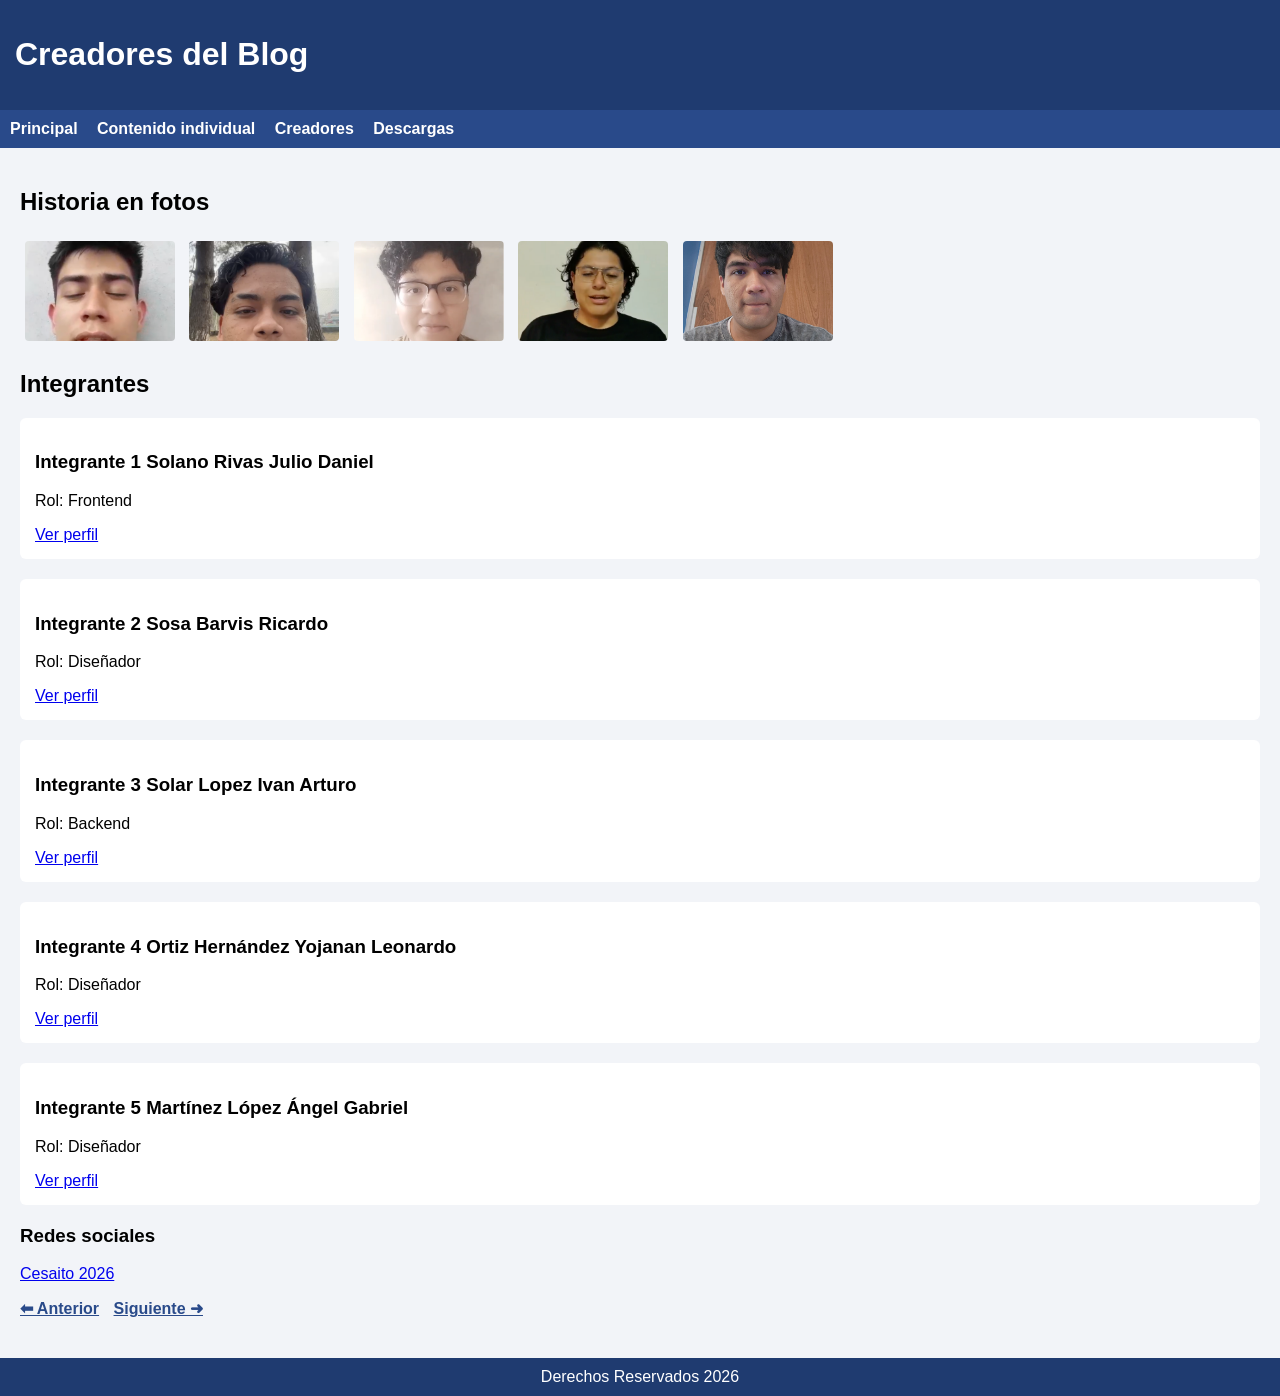
<file: creadores.html>
<!DOCTYPE html>
<html lang="es">
<head>
    <meta charset="UTF-8">
    <title>Creadores</title>
    <link rel="stylesheet" href="estilos.css">
</head>
<body>

<header>
    <h1>Creadores del Blog</h1>
</header>

<nav>
    <a href="index.html">Principal</a>
    <a href="contenido.html">Contenido individual</a>
    <a href="creadores.html">Creadores</a>
    <a href="descargas.html">Descargas</a>
</nav>

<main>
    <h2>Historia en fotos</h2>

    <div class="galeria">
        <img src="img1.png" alt="">
        <img src="img2.png" alt="">
        <img src="img3.png" alt="">
        <img src="img4.png" alt="">
        <img src="img5.jpeg" alt="">
    </div>

    <h2>Integrantes</h2>

    <article>
        <h3>Integrante 1 Solano Rivas Julio Daniel</h3>
        <p>Rol: Frontend</p>
        <a href="contenido.html">Ver perfil</a>
    </article>

    <article>
        <h3>Integrante 2 Sosa Barvis Ricardo </h3>
        <p>Rol: Diseñador</p>
        <a href="contenido.html">Ver perfil</a>
    </article>

    <article>
        <h3>Integrante 3 Solar Lopez Ivan Arturo</h3>
        <p>Rol: Backend</p>
        <a href="contenido.html">Ver perfil</a>
    </article>

        <article>
        <h3>Integrante 4 Ortiz Hernández Yojanan Leonardo</h3>
        <p>Rol: Diseñador</p>
        <a href="contenido.html">Ver perfil</a>
    </article>

        <article>
        <h3>Integrante 5 Martínez López Ángel Gabriel</h3>
        <p>Rol: Diseñador</p>
        <a href="contenido.html">Ver perfil</a>
    </article>

    <h3>Redes sociales</h3>
    <p><a href="https://www.instagram.com/cesa.ito2026_2028_oficial?utm_source=ig_web_button_share_sheet&igsh=ZDNlZDc0MzIxNw=="> Cesaito 2026 </a> </p>

    <div class="nav-paginas">
        <a href="contenido.html">⬅ Anterior</a>
        <a href="descargas.html">Siguiente ➜</a>
    </div>
</main>

<footer>
    Derechos Reservados 2026
</footer>

</body>
</html>
</file>
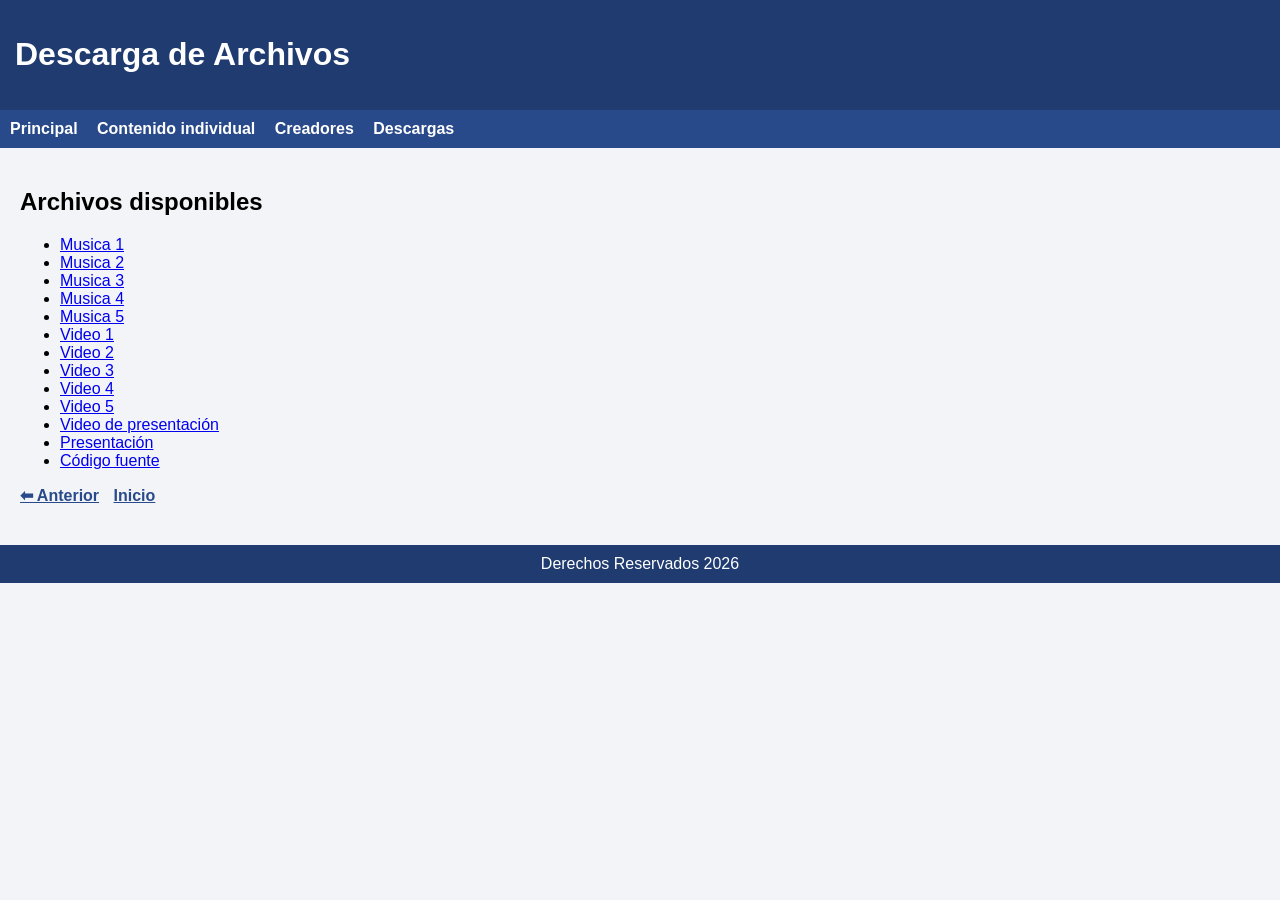
<file: descargas.html>
<!DOCTYPE html>
<html lang="es">
<head>
    <meta charset="UTF-8">
    <title>Descargas</title>
    <link rel="stylesheet" href="estilos.css">
</head>
<body>

<header>
    <h1>Descarga de Archivos</h1>
</header>

<nav>
    <a href="index.html">Principal</a>
    <a href="contenido.html">Contenido individual</a>
    <a href="creadores.html">Creadores</a>
    <a href="descargas.html">Descargas</a>
</nav>

<main>
    <h2>Archivos disponibles</h2>

    <ul>
        <li><a href="musica1.mp3" download> Musica 1</a></li>
        <li><a href="musica2.mp3" download> Musica 2</a></li>
        <li><a href="musica3.mp3" download> Musica 3</a></li>
        <li><a href="musica4.mp3" download> Musica 4</a></li>
        <li><a href="musica5.mp3" download> Musica 5</a></li>   
        <li><a href="video1.mp4" download>Video 1</a></li>
        <li><a href="video2.mp4" download>Video 2</a></li>
        <li><a href="video3.mp4" download>Video 3</a></li>  
        <li><a href="video4.mp4" download>Video 4</a></li>
        <li><a href="video5.mp4" download>Video 5</a></li> 
        <li><a href="videopre.mp4" download>Video de presentación</a></li>   
        <li><a href="archivos/presentacion.pptx" download>Presentación</a></li>
        <li><a href="archivos/codigo.zip" download>Código fuente</a></li>
    </ul>



    <div class="nav-paginas">
        <a href="creadores.html">⬅ Anterior</a>
        <a href="index.html">Inicio</a>
    </div>
</main>

<footer>
    Derechos Reservados 2026
</footer>

</body>
</html>
</file>
<file: estilos.css>
body {
    font-family: Arial, sans-serif;
    background: #f2f4f8;
    margin: 0;
    padding: 0;
}

header {
    background: #1f3b70;
    color: white;
    padding: 15px;
}

nav {
    background: #294a8a;
    padding: 10px;
}

nav a {
    color: white;
    margin-right: 15px;
    text-decoration: none;
    font-weight: bold;
}

main {
    padding: 20px;
}

article, section {
    background: white;
    padding: 15px;
    margin-bottom: 20px;
    border-radius: 6px;
}

.galeria img {
    width: 150px;
    height: 100px;
    margin: 5px;
    object-fit: cover;
    border-radius: 4px;
}

.nav-paginas a {
    margin-right: 10px;
    font-weight: bold;
    color: #294a8a;
}

footer {
    background: #1f3b70;
    color: white;
    text-align: center;
    padding: 10px;
    margin-top: 20px;
}
</file>
